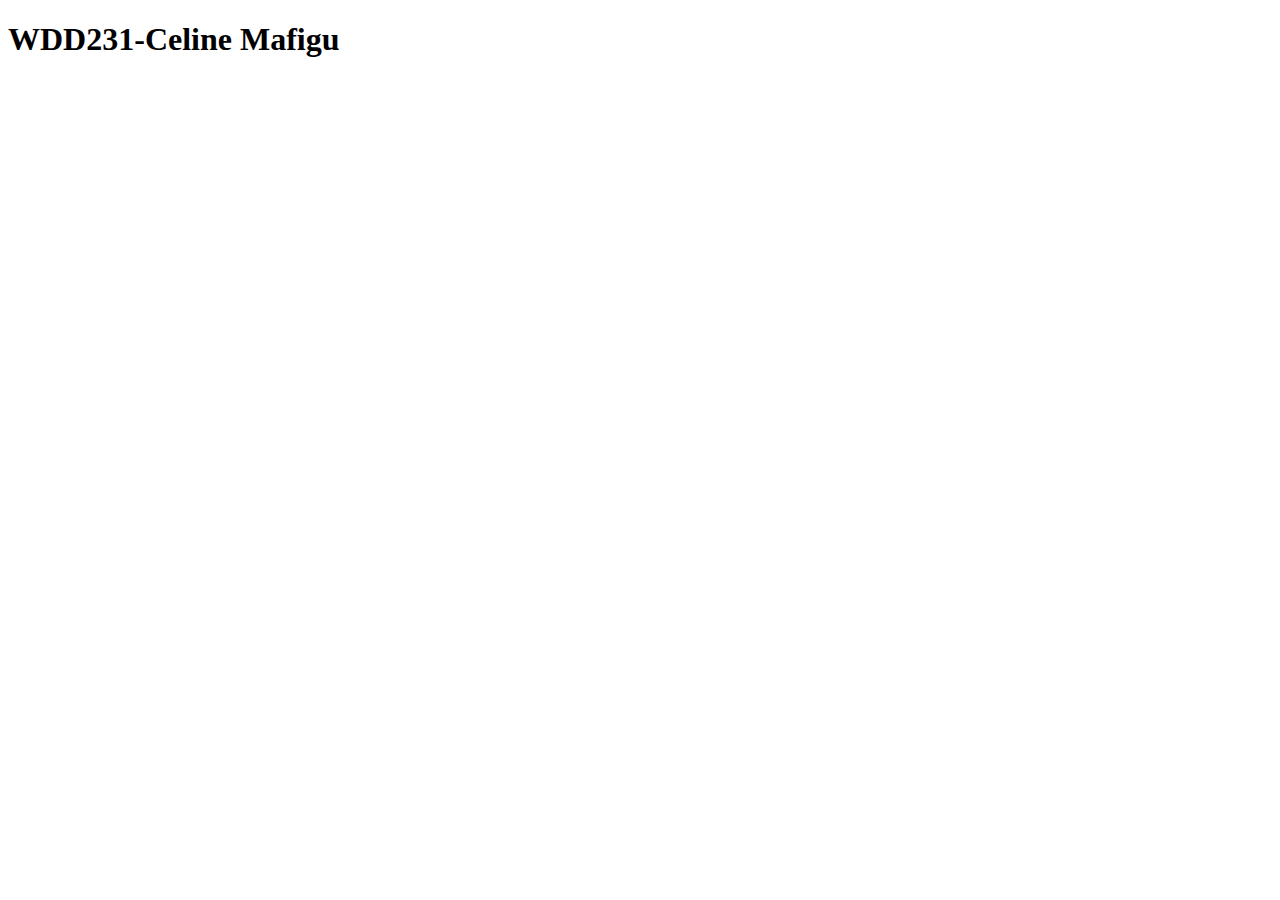
<file: index.html>
<!DOCTYPE html>
<html lang="en">
<head>
    <meta charset="UTF-8">
    <meta name="viewport" content="width=device-width, initial-scale=1.0">
    <title>WDD231</title>
</head>
<body>
    <h1>WDD231-Celine Mafigu</h1>

    
</body>
</html>
</file>
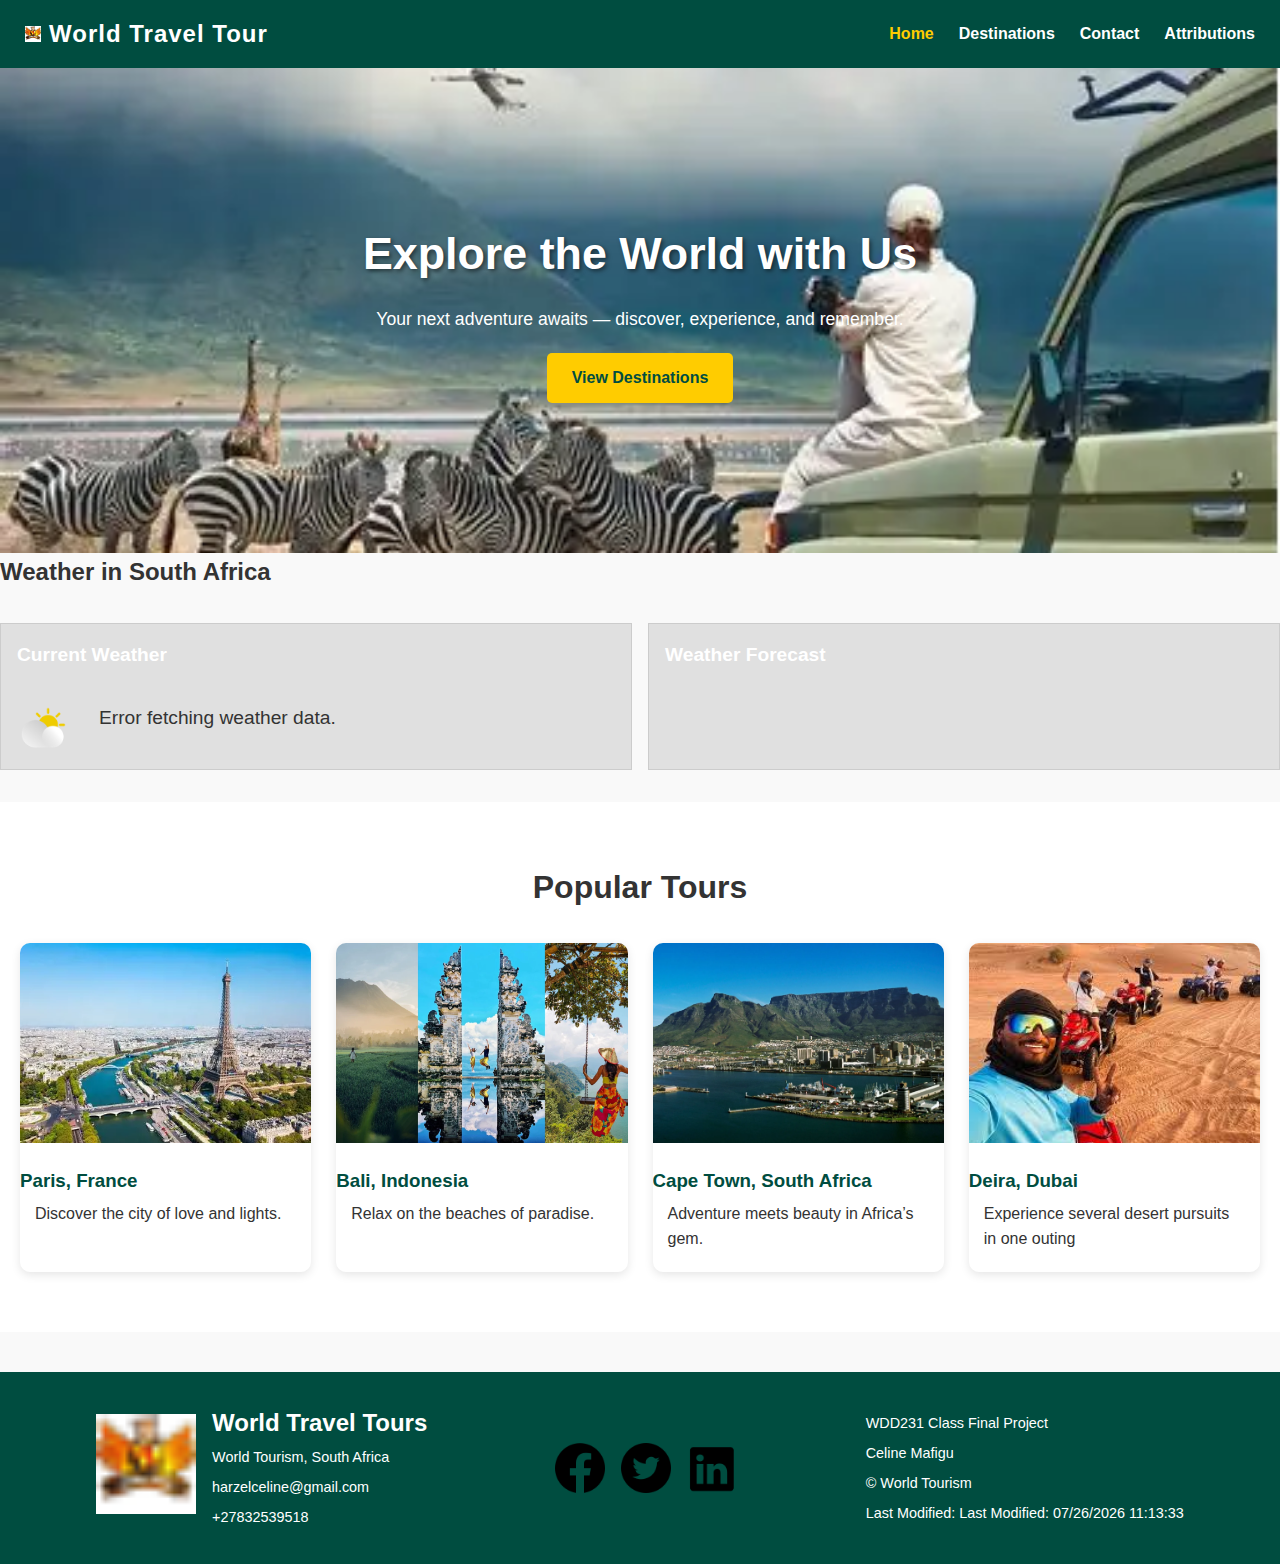
<file: final/index.html>
<!DOCTYPE html>
<html lang="en">

<head>
    <meta charset="UTF-8" />
    <meta name="viewport" content="width=device-width, initial-scale=1.0" />
    <title>World Travel Tour | Home</title>
    <meta name="description"
        content="Explore curated world travel packages. Discover destinations around the globe with World Travel Tour." />
    <meta name="author" content="Celine Mafigu" />
    <meta property="og:title" content="World Travel Tour | Home" />
    <meta property="og:description" content="Explore curated world travel packages." />
    <meta property="og:image" content="images/hero.jpg" />
    <link rel="icon" href="favicon.ico" />
    <link rel="stylesheet" href="styles/styles.css" />
    
    <!-- Google Fonts -->
    <link rel="preconnect" href="https://fonts.googleapis.com" />
    <link rel="preconnect" href="https://fonts.gstatic.com" crossorigin />
    <link
        href="https://fonts.googleapis.com/css2?family=Inter:wght@300;500;700&family=Raleway:wght@300;500;700&display=swap"
        rel="stylesheet" />
    <script src="scripts/main.js" defer></script>
    <script src="scripts/weather.js" defer></script>
    <script src="scripts/data.js" defer></script>
    <script src="scripts/localStorageUtil.js" defer></script>
    <script src="scripts/nav.js" defer></script>
    <script src="scripts/date.js" defer></script>
</head>

<body>
    <header>
        <div class="logo">
            <img src="images/world_tour_logo.png" alt="World Travel Tour Logo" />
            <h1>World Travel Tour</h1>
        </div>

        <nav class="navbar">
            <ul class="nav-links">
                <li><a href="index.html" class="active">Home</a></li>
                <li><a href="destinations.html">Destinations</a></li>
                <li><a href="contact.html">Contact</a></li>
                <li><a href="attributions.html">Attributions</a></li>
            </ul>
            <div class="menu-toggle" id="menu-toggle">&#9776;</div>
        </nav>
    </header>


        <!-- Hero Section -->
        <section class="hero">
            <h2>Explore the World with Us</h2>
            <p>Your next adventure awaits — discover, experience, and remember.</p>
            <a href="destinations.html" class="btn">View Destinations</a>
        </section>

    <main>
   
        <section id="weather">
        <h2>Weather in South Africa</h2>
            <section class="info-section">
        
        <div class="weather_card" id="currentWeather">
            <h3>Current Weather</h3>
        <div class="weather_icon">
            <img src="images/weather-icon.png" alt="weather-icon" width="50" height="50">
            <div id="weatherNow">Loading...</div>
            </div>
        </div>
        
            <div class="weather_card" id="forecast">
                <h3>Weather Forecast</h3>
                <div id="weatherForecast">Loading...</div>
            </div>
            </section>

        <!-- Popular Tours -->
        <section class="tours">
            <h2>Popular Tours</h2>
            <div class="tour-cards">
                <div class="card" data-id="0">
                    <img src="images/paris.webp" alt="Paris Tour" loading="lazy" />
                    <h3>Paris, France</h3>
                    <p>Discover the city of love and lights.</p>
                </div>

                <div class="card" data-id="1">
                    <img src="images/bali.webp" alt="Bali Tour" loading="lazy" />
                    <h3>Bali, Indonesia</h3>
                    <p>Relax on the beaches of paradise.</p>
                </div>

                <div class="card" data-id="2">
                    <img src="images/capetown.webp" alt="Cape Town Tour" loading="lazy" />
                    <h3>Cape Town, South Africa</h3>
                    <p>Adventure meets beauty in Africa’s gem.</p>
                </div>

                <div class="card" data-id="3">
                    <img src="images/dubai-safaris.jpeg" alt="Dubai Tour" loading="lazy">
                    <h3>Deira, Dubai</h3>
                    <p>Experience several desert pursuits in one outing</p>

                </div>
            </div>
        </section>
    </main>

<footer>
    <div class="footer__logo">
        <div>
            <img src="images/world_tour_logo.png" alt="World tour Logo" width="100" height="100">
        </div>
        <div>
            <h3>World Travel Tours</h3>
            <p>World Tourism, South Africa</p>
            <p>harzelceline@gmail.com</p>
            <p>+27832539518</p>
        </div>
    </div>
    <!-- Social Icons -->
    <div class="social-icons">
        <img src="images/facebook.webp" alt="Facebook">
        <img src="images/twitter.webp" alt="X">
        <img src="images/linkedin.webp" alt="LinkedIn">
    </div>
    <div>
        <p>WDD231 Class Final Project</p>
        <p>Celine Mafigu</p>
        <p>&copy; <span id="year"></span> World Tourism</p>
        <p>Last Modified: <span id="lastModified"></span></p>
    </div>
</footer>
<!-- End of Footer -->
</body>

</html>

</html>
</file>
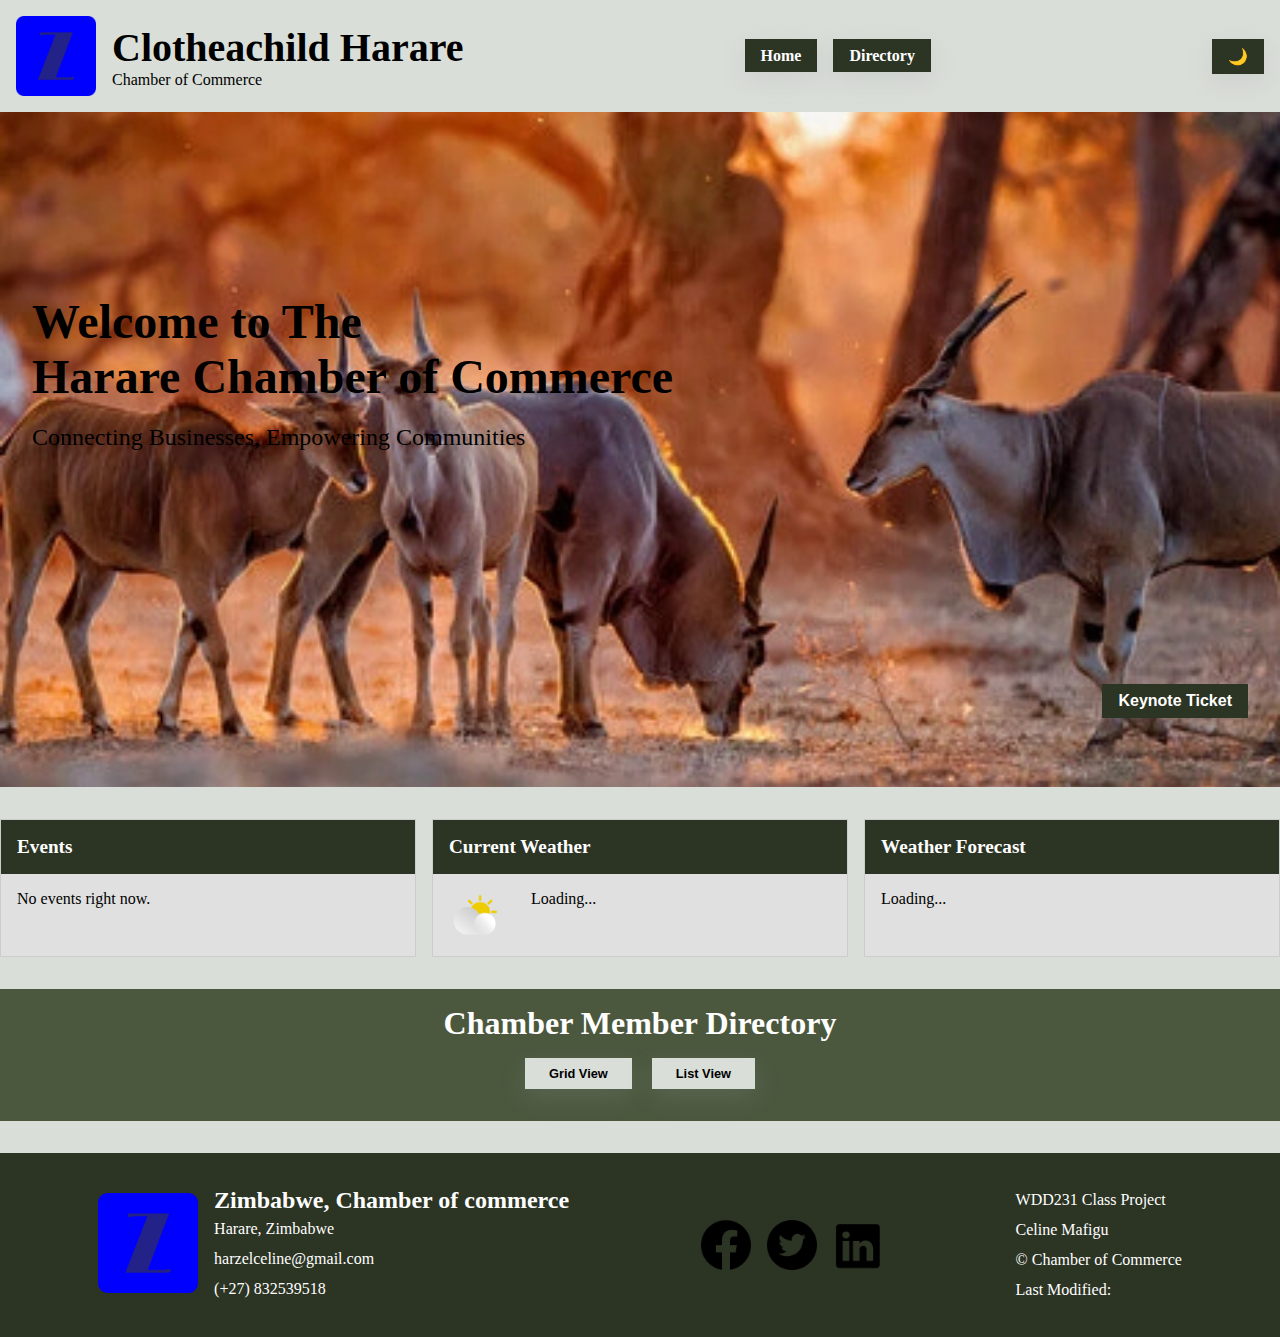
<file: chamber/directory.html>
<!DOCTYPE html>
<html lang="en">

<head>
    <meta charset="UTF-8">
    <meta name="viewport" content="width=device-width, initial-scale=1.0">
    <meta name="author" content="Celine Mafigu">
    <meta name="description" content="WDD 231 Celine Mafigu CoursePage">
    <meta property="og:title" content="WDD231 - Web Frontend Development - Clothe a child Chamber of Commeerce - Directory">
    <meta property="og:title" content="Harare of Commerce - Official Site">
    <meta property="og:description"
        content="Connect with businesses, explore opportunities, and grow with the Harare of Commerce. Discover events, directories, and more.">
    <meta property="og:image" content="https://celine-dev.github.io/wdd231/chamber/images/chamber-logo.png">
    <meta property="og:url" content="https://celine-dev.github.io/wdd231/chamber/directory.html">
    <meta property="og:type" content="website">
    <link rel="icon" href="images/favicon.ico" type="image/x-icon">
    <link rel="stylesheet" href="styles/directory.css">
    <link rel="stylesheet" href="styles/directory-mobile.css">
    <link rel="preconnect" href="https://fonts.googleapis.com">
    <link rel="preconnect" href="https://fonts.gstatic.com" crossorigin>
    <script src="scripts/directory.js" defer></script>
</head>

<body>
    <!-- Header Section -->
    <header>
        <nav class="navbar">
            <div class="logo">
                <div style="width:80px; aspect-ratio:1 / 1; overflow: hidden;">
                    <img src="images/chamber-logo.png" style="width: 100%; height: 100%; object-fit: cover;"
                        alt="Logo" />
                </div>
                <div class="logo__text">
                    <h3>Clotheachild Harare</h3>
                    <p>Chamber of Commerce</p>
                </div>
            </div>

            <button class="hamburger" id="hamburgerBtn">☰</button>
            <ul class="nav-links" id="navLinks">
                <li><a href="index.html">Home</a></li>
                <li><a href="directory.html">Directory</a></li>
        
            </ul>

            <div class="theme">
                <button id="themeToggle" aria-label="Toggle dark mode">🌙</button>
            </div>
        </nav>
    </header>

    <!-- Main Section -->
    <main>
        <!-- Hero Section -->
        <div class="hero">
            <div class="hero__text">
                <h1>Welcome to The <br> Harare Chamber of Commerce</h1>
                <p>Connecting Businesses, Empowering Communities</p>
            </div>
            <div class="key__ticket">
                <button>Keynote Ticket</button>
            </div>
        </div>

        <!-- Weather section -->
        <section class="info-section">
            <div class="weather_card">
                <h3>Events</h3>
                <div id="events">No events right now.</div>
            </div>

            <div class="weather_card" id="currentWeather">
                <h3>Current Weather</h3>
                <div class="weather_icon">
                    <img src="images/weather-icon.png" alt="" width="50" height="50">
                    <div id="weatherNow">Loading...</div>
                </div>
            </div>

            <div class="weather_card" id="forecast">
                <h3>Weather Forecast</h3>
                <div id="weatherForecast">Loading...</div>
            </div>
        </section>

        <!-- Chamber Section -->
        <div class="main-header">
            <h1>Chamber Member Directory</h1>
            <div class="view-toggle">
                <button id="gridView">Grid View</button>
                <button id="listView">List View</button>
            </div>
        </div>
        <section id="members" class="grid-view"></section>
    </main>

    <!-- Footer Section -->
    <footer>
        <div class="footer__logo">
            <div>
                <img src="images/chamber-logo.png" alt="Chamber Logo" width="100" height="100">
            </div>
            <div>
                <h3>Zimbabwe, Chamber of commerce</h3>
                <p>Harare, Zimbabwe</p>
                <p>harzelceline@gmail.com</p>
                <p>(+27) 832539518</p>
            </div>
        </div>
        <!-- Social Icons -->
        <div class="social-icons">
            <img src="images/facebook.webp" alt="Facebook">
            <img src="images/twitter.webp" alt="X">
            <img src="images/linkedin.webp" alt="LinkedIn">
        </div>
        <div>
            <p>WDD231 Class Project</p>
            <p>Celine Mafigu</p>
            <p>&copy; <span id="year"></span> Chamber of Commerce</p>
            <p>Last Modified: <span id="lastModified"></span></p>
        </div>
    </footer>


</body>

</html>
</file>
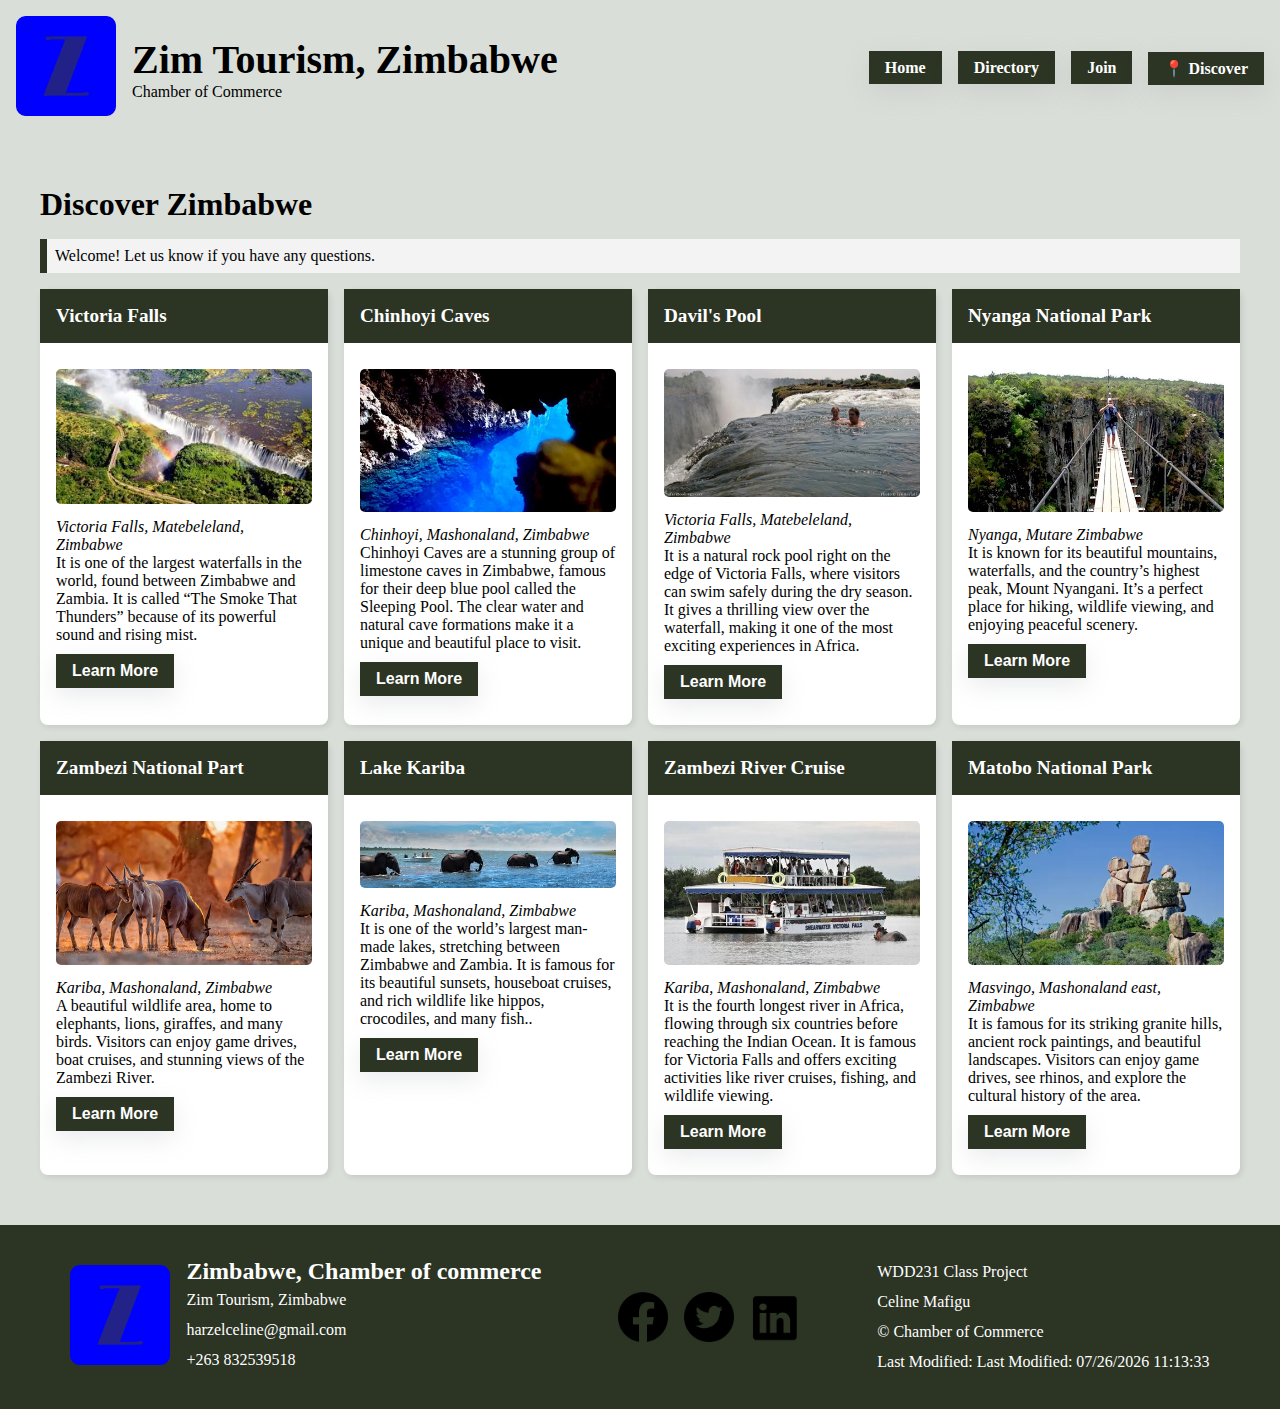
<file: chamber/discover.html>
<!DOCTYPE html>
<html lang="en">
<head>
    <meta charset="UTF-8">
    <meta name="viewport" content="width=device-width, initial-scale=1.0">
    <meta name="author" content="Celine Mafigu">
    <meta name="description" content="WDD 231 Celine Mafigu's Course Page">
    <title>Home | Zim Tourism, Chamber of Commerce</title>
    <meta property="og:title" content="Zimbabwe Tourism, Chamber of Commerce - Official Site">
    <meta property="og:description"
        content="Connect with tourism businesses, explore opportunities, and grow with the Zim Tourism Chamber of Commerce. Discover events, directories, and more.">
    <meta property="og:image" content="https://celinefigo-dev.github.io/wdd231/chamber/images/chamber-logo.png">
    <meta property="og:url" content="https://celinefigo-dev.github.io/wdd231/chamber/index.html">
    <meta property="og:type" content="website">
    <link rel="icon" href="images/favicon.ico" type="image/x-icon">
    <link rel="stylesheet" href="styles/directory.css" media="screen">
    <link rel="stylesheet" href="styles/directory-mobile.css" media="screen">
    <link rel="stylesheet" href="styles/discover.css" media="screen">
    <link rel="preconnect" href="https://fonts.googleapis.com">
    <link rel="preconnect" href="https://fonts.gstatic.com" crossorigin>
    <script src="scripts/directory.js" defer></script>
    <script src="scripts/wayfinder.js" defer></script>
    <script src="scripts/discover.js" defer></script>
    <script src="scripts/date.js" defer></script>
</head>
    
<body>
    <!-- Header Section -->
    <header>
        <nav class="navbar">
            <div class="logo">
                <div class="logo-img">
                    <img src="images/chamber-logo.webp" alt="Chamber Logo" />
                </div>
                <div class="logo__text">
                    <h3>Zim Tourism, Zimbabwe</h3>
                    <p>Chamber of Commerce</p>
                </div>
            </div>
            <button class="hamburger" id="hamburgerBtn">☰</button>
            <ul class="nav-links" id="navLinks">
                <li><a href="index.html">Home</a></li>
                <li><a href="directory.html">Directory</a></li>
                <li><a href="join.html">Join</a></li>
                <li><a href="discover.html">Discover</a></li>
            </ul>
        </nav>
    </header>
    <!-- End of Header Section -->


    <!-- Main Section -->
    <main class="discover">
        <h1>Discover Zimbabwe</h1>
        <aside id="visit-message" class="visitor-message"></aside>
        <section class="discover-grid" id="discoverGrid"></section>
    </main>
    <!-- End of Main Section -->


    <!-- Footer Section -->
    <footer>
        <div class="footer__logo">
            <div>
                <img src="images/chamber-logo.png" alt="Chamber Logo" width="100" height="100">
            </div>
            <div>
                <h3>Zimbabwe, Chamber of commerce</h3>
                <p>Zim Tourism, Zimbabwe</p>
                <p>harzelceline@gmail.com</p>
                <p>+263 832539518</p>
            </div>

        </div>
        <!-- Social Icons -->
        <div class="social-icons">
            <img src="images/facebook.webp" alt="Facebook" />
            <img src="images/twitter.webp" alt="X" />
            <img src="images/linkedin.webp" alt="LinkedIn" />
        </div>
        <div>
            <p>WDD231 Class Project</p>
            <p>Celine Mafigu</p>
            <p>&copy; <span id="year"></span> Chamber of Commerce</p>
            <p>Last Modified: <span id="lastModified"></span></p>
        </div>
    </footer>
    <!-- End of Footer Section -->

</body>

</html>
</file>
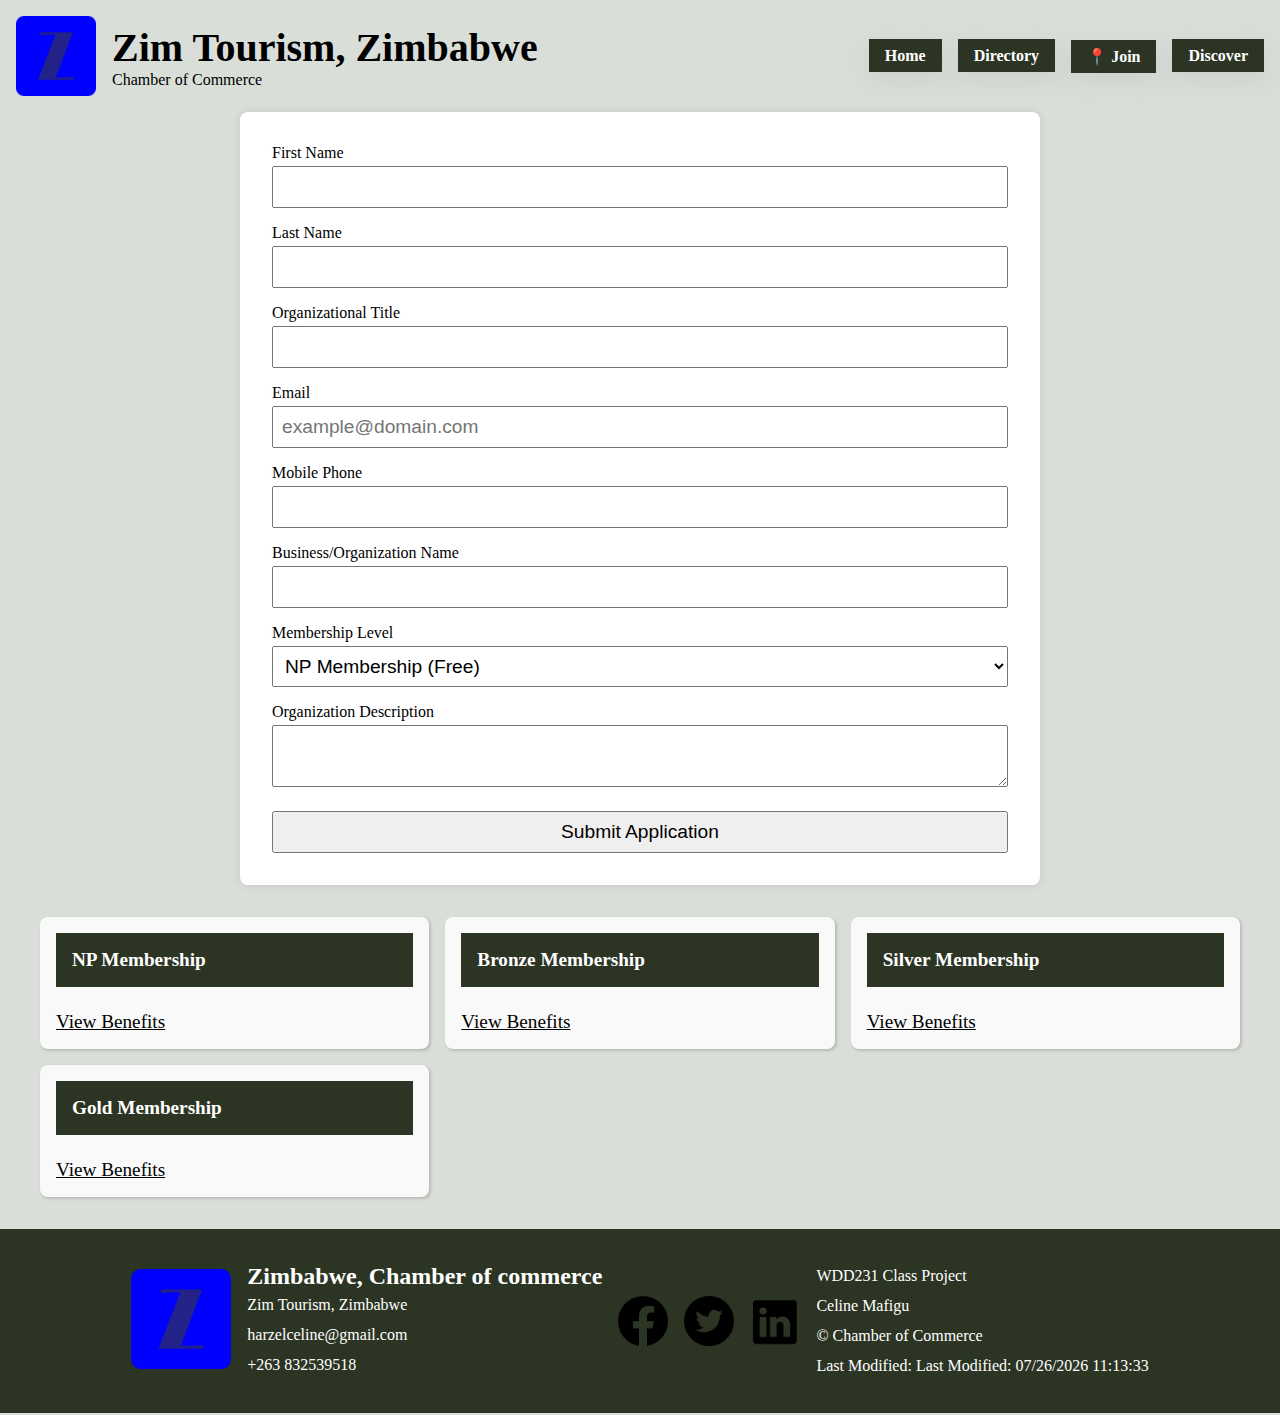
<file: chamber/join.html>
<!DOCTYPE html>
<html lang="en">

<head>
    <meta charset="UTF-8">
    <meta name="viewport" content="width=device-width, initial-scale=1.0">
    <meta name="author" content="Celine Mafigu">
    <meta name="description" content="WDD 231 Celine Mafigu's Course Page">
    <title>Home | Zim Tourism, Chamber of Commerce</title>
    <meta property="og:title" content="Zimbabwe Tourism, Chamber of Commerce - Official Site">
    <meta property="og:description"
        content="Connect with tourism businesses, explore opportunities, and grow with the Zim Tourism Chamber of Commerce. Discover events, directories, and more.">
    <meta property="og:image" content="https://celinefigo-dev.github.io/wdd231/chamber/images/chamber-logo.png">
    <meta property="og:url" content="https://celinefigo-dev.github.io/wdd231/chamber/index.html">
    <meta property="og:type" content="website">    <link rel="icon" href="images/favicon.ico" type="image/x-icon">
    <link rel="stylesheet" href="styles/directory.css">
    <link rel="stylesheet" href="styles/join.css">
    <link rel="stylesheet" href="styles/directory-mobile.css">
    <link rel="preconnect" href="https://fonts.googleapis.com">
    <link rel="preconnect" href="https://fonts.gstatic.com" crossorigin>
    <script src="scripts/directory.js" defer></script>
    <script src="scripts/wayfinder.js" defer></script>
    <script src="scripts/join.js" defer></script>
    <script src="scripts/date.js" defer></script>
</head>

<body>
    <!-- Header Section -->
    <header>
        <nav class="navbar">
            <div class="logo">
                <div style="width: 80px; aspect-ratio: 1 / 1; overflow: hidden">
                    <img src="images/chamber-logo.png" style="width: 100%; height: 100%; object-fit: cover" alt="Logo">
                </div>
                <div class="logo__text">
                    <h3>Zim Tourism, Zimbabwe</h3>
                    <p>Chamber of Commerce</p>
                </div>
            </div>

            <button class="hamburger" id="hamburgerBtn">☰</button>
            <ul class="nav-links" id="navLinks">
                <li><a href="index.html">Home</a></li>
                <li><a href="directory.html">Directory</a></li>
                <li><a href="join.html">Join</a></li>
                <li><a href="discover.html">Discover</a></li>
            </ul>

        </nav>
    </header>
    <!-- End of Header Section -->

    <!-- Main Section -->
    <main>
        <form method="get" action="thank_you.html">
            <label>
                First Name
                <input type="text" name="firstname" required title="Enter your first name" autocomplete="given-name" />
            </label>
            <label>
                Last Name
                <input type="text" name="lastname" required title="Enter your last name" autocomplete="family-name" />
            </label>
            <label>
                Organizational Title
                <input type="text" name="orgtitle" pattern="[A-Za-z\-\s]{7,}"
                    title="Only letters, hyphens, and spaces. Min 7 characters." autocomplete="organization-title" />
            </label>
            <label>
                Email
                <input type="email" name="email" required title="Enter your email" autocomplete="email"
                    placeholder="example@domain.com" />
            </label>
            <label>
                Mobile Phone
                <input type="tel" name="mobile" required title="Enter your phone number" autocomplete="tel" />
            </label>
            <label>
                Business/Organization Name
                <input type="text" name="orgname" required title="Enter your business name"
                    autocomplete="organization" />
            </label>
            <label>
                Membership Level
                <select name="membership">
                    <option value="NP">NP Membership (Free)</option>
                    <option value="Bronze">Bronze Membership</option>
                    <option value="Silver">Silver Membership</option>
                    <option value="Gold">Gold Membership</option>
                </select>
            </label>
            <label>
                Organization Description
                <textarea name="description" title="Describe your organization"></textarea>
            </label>
            <input type="hidden" id="timestamp" name="timestamp" />
            <input type="submit" value="Submit Application" />
        </form>

        <div class="membership-cards">
            <div class="card">
                <h3>NP Membership</h3>
                <a onclick="openModal('npModal')">View Benefits</a>
            </div>
            <div class="card">
                <h3>Bronze Membership</h3>
                <a onclick="openModal('bronzeModal')">View Benefits</a>
            </div>
            <div class="card">
                <h3>Silver Membership</h3>
                <a onclick="openModal('silverModal')">View Benefits</a>
            </div>
            <div class="card">
                <h3>Gold Membership</h3>
                <a onclick="openModal('goldModal')">View Benefits</a>
            </div>
        </div>

        <!-- Modals -->
        <div id="npModal" class="modal">
            <div class="modal-content">
                <span class="close" onclick="closeModal('npModal')">&times;</span>
                <h3>NP Membership Benefits</h3>
                <ul>
                    <li>Free listing</li>
                    <li>Basic newsletter access</li>
                </ul>
            </div>
        </div>
        <div id="bronzeModal" class="modal">
            <div class="modal-content">
                <span class="close" onclick="closeModal('bronzeModal')">&times;</span>
                <h3>Bronze Membership Benefits</h3>
                <ul>
                    <li>Training sessions</li>
                    <li>Event participation</li>
                </ul>
            </div>
        </div>
        <div id="silverModal" class="modal">
            <div class="modal-content">
                <span class="close" onclick="closeModal('silverModal')">&times;</span>
                <h3>Silver Membership Benefits</h3>
                <ul>
                    <li>Event discounts</li>
                    <li>Spotlight ads</li>
                </ul>
            </div>
        </div>
        <div id="goldModal" class="modal">
            <div class="modal-content">
                <span class="close" onclick="closeModal('goldModal')">&times;</span>
                <h3>Gold Membership Benefits</h3>
                <ul>
                    <li>All benefits of Silver</li>
                    <li>Custom promotions</li>
                    <li>Priority support</li>
                </ul>
            </div>
        </div>
    </main>
    <!-- End of Main Section -->

    <!-- Footer Section -->
    <footer>
        <div class="footer__logo">
            <div>
                <img src="images/chamber-logo.png" alt="Chamber Logo" width="100" height="100" />
            </div>
            <div>
                <h3>Zimbabwe, Chamber of commerce</h3>
                <p>Zim Tourism, Zimbabwe</p>
                <p>harzelceline@gmail.com</p>
                <p>+263 832539518</p>
            </div>  
            
    <!-- Social Icons -->
    <div class="social-icons">
        <img src="images/facebook.webp" alt="Facebook" />
        <img src="images/twitter.webp" alt="X" />
        <img src="images/linkedin.webp" alt="LinkedIn" />
    </div>
    <div>
        <p>WDD231 Class Project</p>
        <p>Celine Mafigu</p>
        <p>&copy; <span id="year"></span> Chamber of Commerce</p>
        <p>Last Modified: <span id="lastModified"></span></p>
    </div>
    </footer>
    <!-- End of Footer Section -->
</body>

</html>
</file>
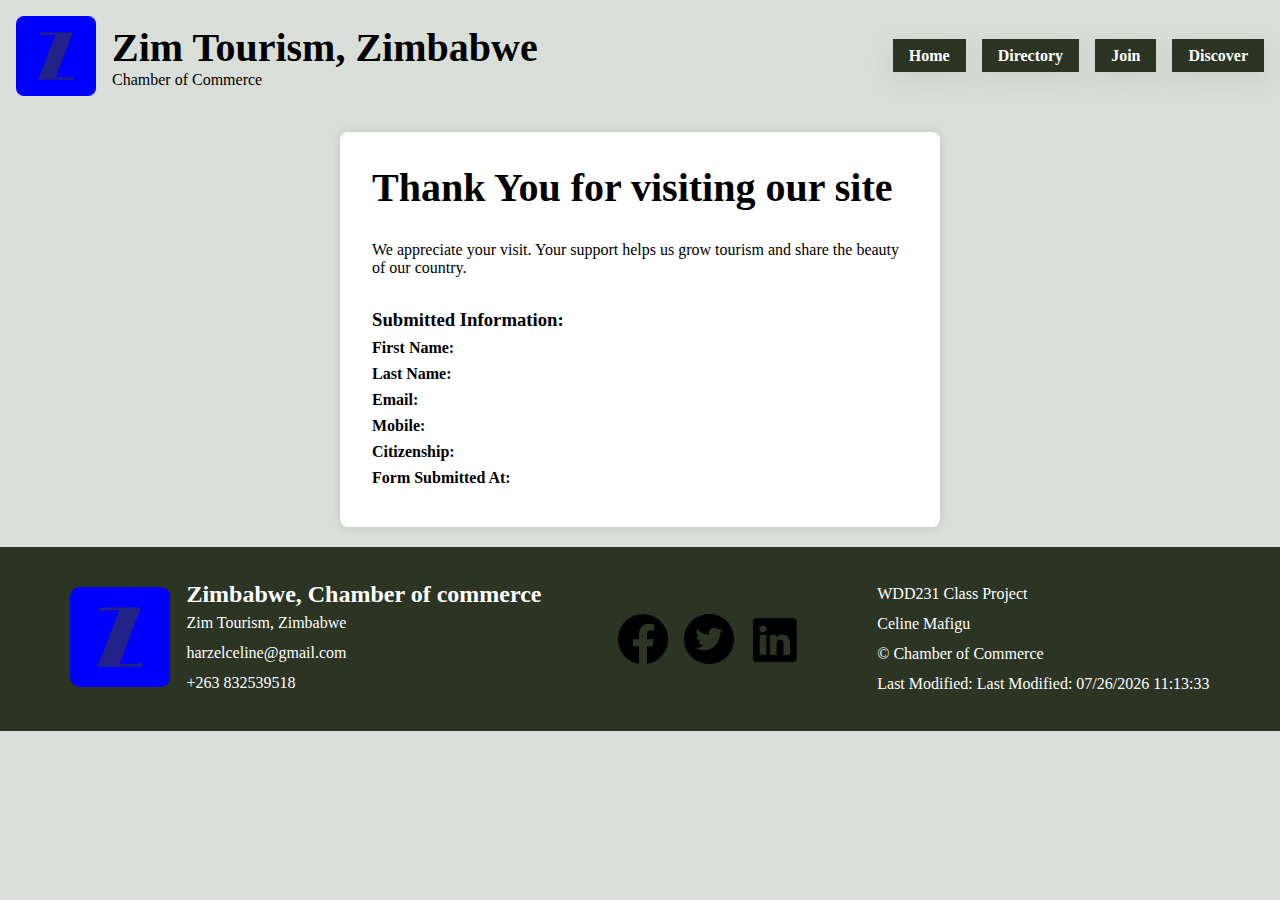
<file: chamber/thank_you.html>
<!DOCTYPE html>
<html lang="en">

<head>
    <meta charset="UTF-8">
    <meta name="viewport" content="width=device-width, initial-scale=1.0">
    <meta name="author" content="Celine Mafigu">
    <meta name="description" content="WDD 231 Celine Mafigu's Course Page">
    <title>Home | Zim Tourism, Chamber of Commerce</title>
    <meta property="og:title" content="Zimbabwe Tourism, Chamber of Commerce - Official Site">
    <meta property="og:description"
        content="Connect with tourism businesses, explore opportunities, and grow with the Zim Tourism Chamber of Commerce. Discover events, directories, and more.">
    <meta property="og:image" content="https://celinefigo-dev.github.io/wdd231/chamber/images/chamber-logo.png">
    <meta property="og:url" content="https://celinefigo-dev.github.io/wdd231/chamber/index.html">
    <meta property="og:type" content="website">    <link rel="icon" href="images/favicon.ico" type="image/x-icon">
    <link rel="icon" href="images/favicon.ico" type="image/x-icon">
    <link rel="stylesheet" href="styles/directory.css">
    <link rel="stylesheet" href="styles/join.css">
    <link rel="stylesheet" href="styles/directory-mobile.css">
    <link rel="preconnect" href="https://fonts.googleapis.com">
    <link rel="preconnect" href="https://fonts.gstatic.com" crossorigin>
    <script src="scripts/directory.js" defer></script>
    <script src="scripts/wayfinder.js" defer></script>
    <script src="scripts/join.js" defer></script>
    <script src="scripts/date.js" defer></script>
</head>

<body>
    <!-- Header Section -->
    <header>
        <nav class="navbar">
            <div class="logo">
                <div style="width: 80px; aspect-ratio: 1 / 1; overflow: hidden">
                    <img src="images/chamber-logo.png" style="width: 100%; height: 100%; object-fit: cover" alt="Logo">
                </div>
                <div class="logo__text">
                    <h3>Zim Tourism, Zimbabwe</h3>
                    <p>Chamber of Commerce</p>
                </div>
            </div>

            <button class="hamburger" id="hamburgerBtn">☰</button>
            <ul class="nav-links" id="navLinks">
                <li><a href="index.html">Home</a></li>
                <li><a href="directory.html">Directory</a></li>
                <li><a href="join.html">Join</a></li>
                <li><a href="discover.html">Discover</a></li>
            </ul>

        </nav>
    </header>
    <!-- End of Header Section -->

    <!-- Main Section -->
    <main>
        <div class="container">
            <h1>Thank You for visiting our site</h1>
            <p>We appreciate your visit. Your support helps us grow tourism and share the beauty of our country.</p>

            <div class="info">
                <h3>Submitted Information:</h3>
                <p><strong>First Name:</strong> <span id="firstname"></span></p>
                <p><strong>Last Name:</strong> <span id="lastname"></span></p>
                <p><strong>Email:</strong> <span id="email"></span></p>
                <p><strong>Mobile:</strong> <span id="mobile"></span></p>
                <p><strong>Citizenship:</strong> <span id="orgname"></span></p>
                <p><strong>Form Submitted At:</strong> <span id="timestamp"></span></p>
            </div>
        </div>
    </main>
    <!-- End of Main Section -->

    <!-- Footer Section -->
    <footer>
        <div class="footer__logo">
            <div>
                <img src="images/chamber-logo.png" alt="Chamber Logo" width="100" height="100">
            </div>
            <div>
                <h3>Zimbabwe, Chamber of commerce</h3>
                <p>Zim Tourism, Zimbabwe</p>
                <p>harzelceline@gmail.com</p>
                <p>+263 832539518</p>
                </div>
        </div>
        <!-- Social Icons -->
        <div class="social-icons">
            <img src="images/facebook.webp" alt="Facebook">
            <img src="images/twitter.webp" alt="X">
            <img src="images/linkedin.webp" alt="LinkedIn">
        </div>
        <div>
            <p>WDD231 Class Project</p>
            <p>Celine Mafigu</p>
            <p>&copy; <span id="year"></span> Chamber of Commerce</p>
            <p>Last Modified: <span id="lastModified"></span></p>
        </div>
    </footer>
    <!-- End of Footer Section -->
</body>

</html>
</file>
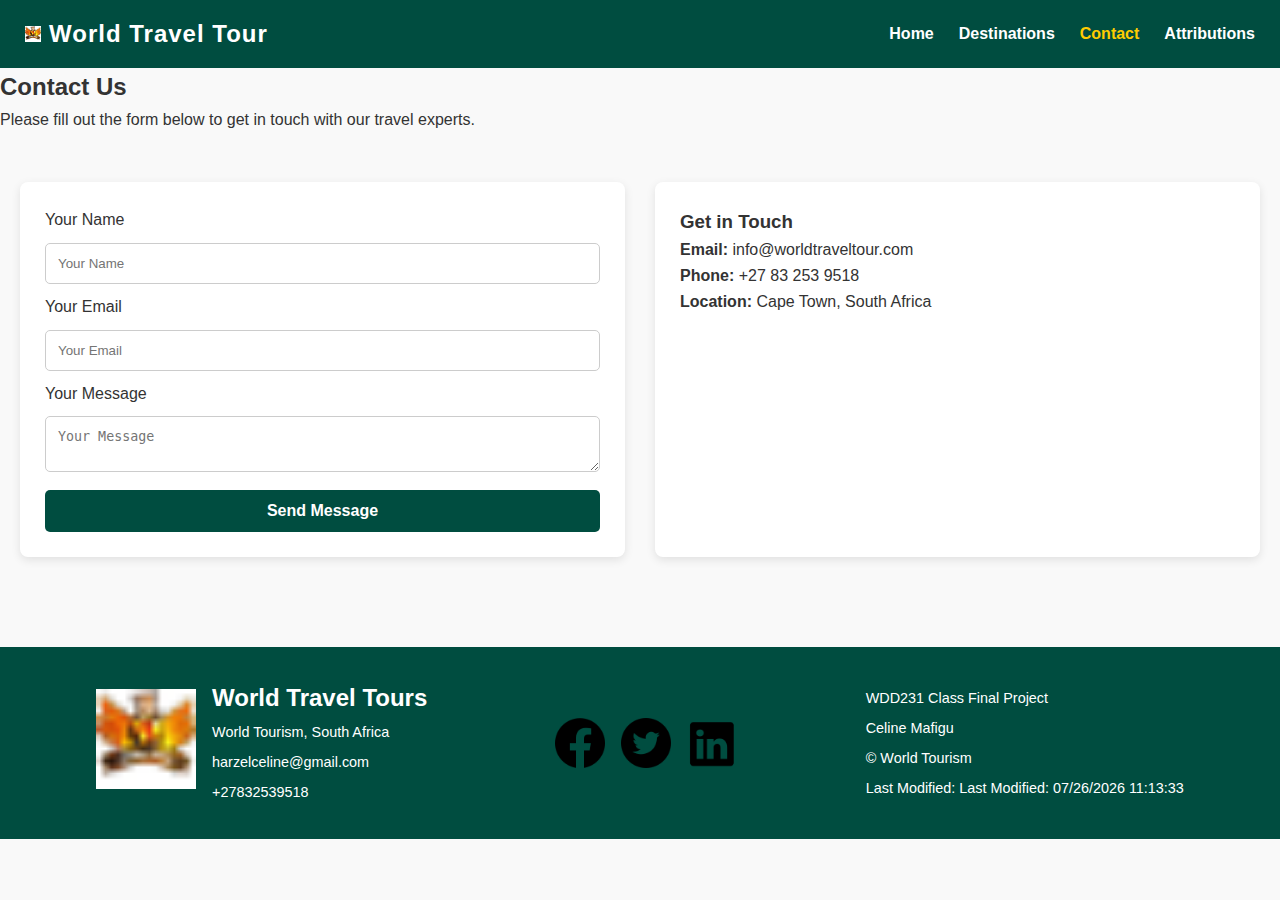
<file: final/contact.html>
<!DOCTYPE html>
<html lang="en">

<head>
    <meta charset="UTF-8">
    <meta name="viewport" content="width=device-width, initial-scale=1.0">
    <title>World Travel Tour | Contact</title>
    <meta name="description" content="Get in touch with World Travel Tour. Send us your questions or travel requests.">
    <meta name="author" content="Celine Mafigu">
    <meta property="og:title" content="World Travel Tour | Contact">
    <meta property="og:description" content="Get in touch with us to plan your trip.">
    <meta property="og:image" content="images/hero.jpg">
    <link rel="icon" href="favicon.ico">
    <link rel="stylesheet" href="styles/styles.css">
    <link rel="stylesheet" href="styles/form-results.css">
    <script type="module" src="scripts/main.js"></script>
    <script type="module" src="scripts/date.js"></script>

</head>

<body>
    <header>
        <div class="logo">
            <img src="images/world_tour_logo.png" alt="World Travel Tour Logo" />
            <h1>World Travel Tour</h1>
        </div>
        <nav class="navbar">
            <ul class="nav-links">
                <li><a href="index.html">Home</a></li>
                <li><a href="destinations.html">Destinations</a></li>
                <li><a href="contact.html" class="active">Contact</a></li>
                <li><a href="attributions.html">Attributions</a></li>
            </ul>
            <div class="menu-toggle" id="menu-toggle">&#9776;</div>
        </nav>
    </header>

    <main>
        <section class="page-header">
            <h2>Contact Us</h2>
            <p>Please fill out the form below to get in touch with our travel experts.</p>
        </section>

        <section class="contact-section">
            <form class="contact-form" action="form-results.html" method="GET">
                <label for="name">Your Name</label>
                <input type="text" id="name" name="name" placeholder="Your Name" required>

                <label for="email">Your Email</label>
                <input type="email" id="email" name="email" placeholder="Your Email" required>

                <label for="message">Your Message</label>
                <textarea id="message" name="message" placeholder="Your Message" required></textarea>

                <button type="submit" class="btn">Send Message</button>
            </form>

            <div class="contact-info">
                <h3>Get in Touch</h3>
                <p><strong>Email:</strong> info@worldtraveltour.com</p>
                <p><strong>Phone:</strong> +27 83 253 9518</p>
                <p><strong>Location:</strong> Cape Town, South Africa</p>
            </div>
        </section>
    </main>

    <footer>
    <div class="footer__logo">
        <div>
            <img src="images/world_tour_logo.png" alt="World tour Logo" width="100" height="100">
        </div>
        <div>
            <h3>World Travel Tours</h3>
            <p>World Tourism, South Africa</p>
            <p>harzelceline@gmail.com</p>
            <p>+27832539518</p>
        </div>
    </div>
    <!-- Social Icons -->
    <div class="social-icons">
        <img src="images/facebook.webp" alt="Facebook">
        <img src="images/twitter.webp" alt="X">
        <img src="images/linkedin.webp" alt="LinkedIn">
    </div>
    <div>
        <p>WDD231 Class Final Project</p>
        <p>Celine Mafigu</p>
        <p>&copy; <span id="year"></span> World Tourism</p>
        <p>Last Modified: <span id="lastModified"></span></p>
    </div>
    </footer>
    
    </body>
    
    </html>
</file>
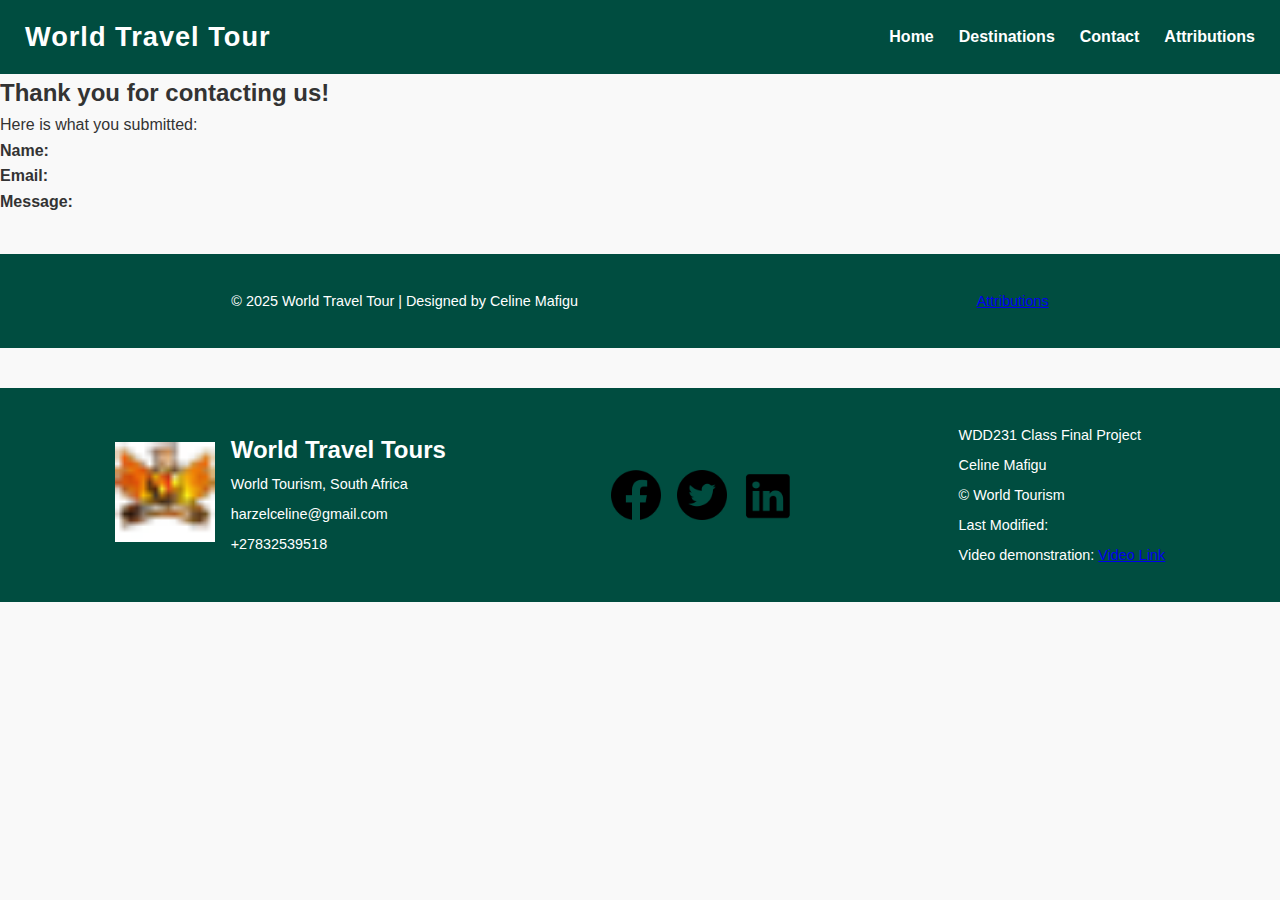
<file: final/form-results.html>
<!DOCTYPE html>
<html lang="en">

<head>
    <meta charset="UTF-8">
    <meta name="viewport" content="width=device-width, initial-scale=1.0">
    <title>Form Submission Result</title>
    <meta name="description" content="Your contact form submission result.">
    <meta name="author" content="Celine Mafigu">
    <link rel="icon" href="favicon.ico">
    <link rel="stylesheet" href="styles/styles.css">
</head>

<body>
    <header>
        <h1 class="logo">World Travel Tour</h1>
        <nav class="navbar">
            <ul class="nav-links">
                <li><a href="index.html">Home</a></li>
                <li><a href="destinations.html">Destinations</a></li>
                <li><a href="contact.html">Contact</a></li>
                <li><a href="attributions.html">Attributions</a></li>
            </ul>
            <div class="menu-toggle" id="menu-toggle">&#9776;</div>
        </nav>
    </header>

    <main>
        <section class="page-header">
            <h2>Thank you for contacting us!</h2>
            <p>Here is what you submitted:</p>
        </section>
        <section class="submission-data">
            <p><strong>Name:</strong> <span id="result-name"></span></p>
            <p><strong>Email:</strong> <span id="result-email"></span></p>
            <p><strong>Message:</strong> <span id="result-message"></span></p>
        </section>
    </main>

    <footer>
        <p>&copy; 2025 World Travel Tour | Designed by Celine Mafigu</p>
        <p><a href="attributions.html">Attributions</a></p>
    </footer>

    <script type="module">
        // parse query string
        const params = new URLSearchParams(window.location.search);
        document.getElementById('result-name').textContent = params.get('name') || '';
        document.getElementById('result-email').textContent = params.get('email') || '';
        document.getElementById('result-message').textContent = params.get('message') || '';
    </script>
</body>
<footer>
    <div class="footer__logo">
        <div>
            <img src="images/world_tour_logo.png" alt="World tour Logo" width="100" height="100">
        </div>
        <div>
            <h3>World Travel Tours</h3>
            <p>World Tourism, South Africa</p>
            <p>harzelceline@gmail.com</p>
            <p>+27832539518</p>
        </div>
    </div>
    <!-- Social Icons -->
    <div class="social-icons">
        <img src="images/facebook.webp" alt="Facebook">
        <img src="images/twitter.webp" alt="X">
        <img src="images/linkedin.webp" alt="LinkedIn">
    </div>
    <div>
        <p>WDD231 Class Final Project</p>
        <p>Celine Mafigu</p>
        <p>&copy; <span id="year"></span> World Tourism</p>
        <p>Last Modified: <span id="lastModified"></span></p>
        <p>Video demonstration: <a href="https://www.loom.com/share/6e025880f63a4ee989f55edd354813d9">Video Link</a></p>
    </div>
</footer>
<!-- End of Footer -->
</body>

</html>
</file>
<file: chamber/styles/directory.css>
*,
*::before,
*::after {
    margin: 0;
    padding: 0;
    box-sizing: border-box;
}

:root {
    --text-color: #000000;
    --primary-color: #4b4d39;
    --secondary-color: #4c583e;
    --accent1-color: #2c3424;
    --accent2-color: #daded8;
    --accent3-color: #768064;
    --heading-font: "Raleway", serif;
    --text-font: "Inter", serif;
}

h1,
h2,
h3,
h4,
h5,
h6 {
    font-family: var(--heading-font);
}

body {
    font-family: var(--text-font);
    background-color: var(--accent2-color);
    color: var(--text-color);
    transition: background-color 0.3s, color 0.3s;
}

a {
    text-decoration: none;
    color: #000;
}

li {
    list-style-type: none;
}

/* ***********HEADER************ */
header nav {
    display: flex;
    justify-content: space-between;
    align-items: center;
    gap: 1rem;
    padding: 1rem;
    max-width: 1400px;
    margin: 0 auto;
}

header nav .logo .logo-img {
    width: 100px;
    height: auto;
}

header nav .logo .logo-img img {
    width: 100%;
    height: 100%;
    object-fit: cover;
}

/* header .logo-img {
    width: auto;
    height: 50px;
  } */

header nav .logo {
    display: flex;
    align-items: center;
    gap: 1rem;
}

header nav .logo .logo__text h3 {
    font-size: 2.5rem;
    margin: 0;
}

header nav .logo .logo__text p {
    font-size: 1rem;
    margin: 0;
}

header nav .nav-links {
    display: flex;
    gap: 1rem;
}

header nav .nav-links a {
    padding: 0.5rem 1rem;
    font-size: 1rem;
    font-weight: bold;
    cursor: pointer;
    box-shadow: rgba(149, 157, 165, 0.2) 0px 8px 24px;
    outline: none;
    border: none;
    background: var(--accent1-color);
    color: #fff;
}

header nav .nav-links a:hover {
    background: var(--accent3-color);
    color: #fff;
    transition: all 0.3s ease-in-out;
}

header .hamburger {
    display: none;
    font-size: 1.5rem;
    background: none;
    border: none;
    cursor: pointer;
}

.theme button {
    padding: 0.5rem 1rem;
    font-size: 1rem;
    font-weight: bold;
    cursor: pointer;
    box-shadow: rgba(149, 157, 165, 0.2) 0px 8px 24px;
    outline: none;
    border: none;
    background: var(--accent1-color);
    color: #fff;
}

.theme button:hover {
    background: var(--accent3-color);
    color: #fff;
    transition: all 0.3s ease-in-out;
}

/* ************MAIN SECTION************* */
main .hero {
    background: url(../images/heroimage.webp) no-repeat center center/cover;
    height: 75vh;
}

main .hero .hero__text {
    display: flex;
    flex-direction: column;
    justify-content: center;
    align-items: start;
    height: 80%;
    padding: 2rem;
    max-width: 1400px;
    margin: 0 auto;
}

main .hero .hero__text h1 {
    font-size: 3rem;
    margin-bottom: 20px;
}

main .hero .hero__text p {
    font-size: 1.5rem;
    margin-bottom: 20px;
}

main .hero .key__ticket {
    display: flex;
    flex-direction: column;
    justify-content: flex-end;
    align-items: flex-end;
    padding: 2rem;
}

main .hero .key__ticket button {
    padding: 0.5rem 1rem;
    font-size: 1rem;
    font-weight: bold;
    cursor: pointer;
    box-shadow: rgba(149, 157, 165, 0.2) 0px 8px 24px;
    outline: none;
    border: none;
    background: var(--accent1-color);
    color: #fff;
}

main .hero .key__ticket button:hover {
    background: var(--accent3-color);
    color: #fff;
    transition: all 0.3s ease-in-out;
}


/* ***********WEATHER SECTION************ */

.info-section {
    display: flex;
    flex-wrap: wrap;
    gap: 1rem;
    margin: 2rem;
    max-width: 1400px;
    margin: 0 auto;
    padding: 2rem 0;
}

.weather_card {
    background-color: #e0e0e0;
    border: 1px solid #ccc;
    padding: 1rem;
    flex: 1;
    min-width: 250px;
}

.weather_card h3 {
    background-color: var(--accent1-color);
    color: #fff;
    padding: 1rem;
    margin: -1rem -1rem 1rem -1rem;
    font-size: 1.2rem;
}

.weather_card p {
    font-size: 1.2rem;
}

.weather_card .weather_icon {
    display: flex;
    gap: 2rem;
}












#members {
    display: grid;
    gap: 1rem;
    padding: 1rem;
    max-width: 1400px;
    margin: 0 auto;
}

#members p {
    font-size: 1rem;
    margin-bottom: 1rem;
}

.main-header {
    padding: 1rem;
    background: var(--secondary-color);
    color: white;
    text-align: center;
}

.grid-view {
    grid-template-columns: repeat(auto-fit, minmax(310px, 1fr));
}

.list-view {
    display: block;
}

.view-toggle {
    margin: 1rem 0;
}

.view-toggle button {
    padding: 0.5rem 1.5rem;
    font-size: 0.8rem;
    font-weight: bold;
    margin: 0 0.5rem;
    cursor: pointer;
    box-shadow: rgba(149, 157, 165, 0.2) 0px 8px 24px;
    outline: none;
    border: none;
    background: var(--accent2-color);
}

.card {
    border-radius: 8px;
    padding: 1rem;
    background-color: #f9f9f9;
    font-size: 1rem;
    box-shadow: rgba(0, 0, 0, 0.15) 1.95px 1.95px 2.6px;
}

.card h3 {
    font-size: 1.2rem;
    margin-bottom: 0.5rem;
    background: var(--accent1-color);
    color: #fff;
    padding: 1rem;
    width: 100%;
}

.card p {
    font-size: 0.7rem;
    margin-bottom: 0.5rem;
}

.card p a {
    text-decoration: underline;
    color: var(--accent1-color);
}

.card img {
    max-width: 100px;
    margin-bottom: 0.5rem;
}


/* ***********FOOTER************ */
footer {
    display: flex;
    justify-content: space-around;
    align-items: center;
    padding: 2rem;
    background-color: var(--accent1-color);
    color: #fff;
}

footer .footer__logo {
    display: flex;
    align-items: center;
    gap: 1rem;
}

footer h3 {
    font-size: 1.5rem;
}

footer .social-icons {
    display: flex;
    justify-content: center;
    align-items: center;
    gap: 1rem;
}

footer .social-icons img:hover {
    transform: scale(1.1);
    transition: all 0.3s ease-in-out;
}

footer .social-icons img {
    width: 50px;
    height: 50px;
}

footer p {
    line-height: 30px;
}
</file>
<file: chamber/styles/directory-mobile.css>
@media (max-width: 768px) {
    header .hamburger {
        display: flex;
        font-size: 2rem;
        background: none;
        border: none;
        cursor: pointer;
        z-index: 1001;
    }

    header nav .nav-links {
        flex-direction: column;
        justify-content: center;
        position: fixed;
        top: 0;
        left: -250px;
        width: 250px;
        height: 100%;
        background-color: var(--accent2-color);
        padding: 2rem;
        gap: 1.5rem;
        box-shadow: 2px 0 5px rgba(0, 0, 0, 0.2);
        transition: left 0.3s ease;
        z-index: 1000;
    }

    .nav-links.active {
        left: 0;
    }


    header nav .nav-links {
        display: flex;
    }

    header nav .logo .logo-img {
        width: 70px;
        height: 70px;
        /* border: 1pc solid; */
    }


    header nav .logo img {
        width: 100%;
        height: 100%;
        object-fit: cover;
    }


    header nav .logo .logo__text h3 {
        font-size: 1rem;
    }

    header nav .logo .logo__text p {
        font-size: .7rem;
    }

    .theme {
        display: none;
    }

    main .hero .hero__text h1 {
        font-size: 1.5rem;
    }

    main .hero .key__ticket {
        flex-direction: column;
        justify-content: flex-end;
        align-items: flex-end;
        height: 0%;
    }

    main .hero .hero__text p {
        font-size: 1rem;
    }

    .main-header h1 {
        font-size: 1.2rem;
    }

    #members {
        grid-template-columns: 1fr !important;
    }


    .events-section h2 {
        font-size: 1.5rem;
    }

    #weather h2 {
        font-size: 1.5rem;
    }

    .spotlights h2 {
        font-size: 1.5rem;
    }

    .card {
        font-size: 0.9rem;
    }

    .card {
        flex: 1 1 calc(33.333% - 1rem);
    }

    footer {
        justify-content: start;
        align-items: start;
        flex-direction: column;
        gap: 1rem;
    }

    footer .footer__logo {
        flex-direction: column;
    }

    footer .social-icons {
        gap: 0.5rem;
    }

    footer p {
        font-size: 0.9rem;
        line-height: 1.5;
    }
}
</file>
<file: chamber/styles/discover.css>
:root {
    --text-color: #000000;
    --primary-color: #4b4d39;
    --secondary-color: #4c583e;
    --accent1-color: #2c3424;
    --accent2-color: #daded8;
    --accent3-color: #768064;
    --heading-font: "Raleway", serif;
    --text-font: "Inter", serif;
}

h1,
h2,
h3,
h4,
h5,
h6 {
    font-family: var(--heading-font);
}

.discover {
    max-width: 1200px;
    margin: 50px auto;
}

.discover-grid {
    display: grid;
    gap: 1rem;
    margin-top: 1rem;
}

.discover-card {
    padding: 1rem;
    border-radius: 8px;
    background: #fff;
    box-shadow: 2px 2px 6px rgba(0, 0, 0, 0.1);
    transition: transform 0.3s ease;
}

.discover-card h2 {
    background-color: var(--accent1-color);
    color: #fff;
    padding: 1rem;
    margin: -1rem -1rem 1rem -1rem;
    font-size: 1.2rem;
}

.discover-card figure {
    width: 100%;
    height: auto;
}

.discover-card img {
    width: 100%;
    height: 100%;
    object-fit: cover;
    border-radius: 5px;
    margin: 10px 0;
}

button {
    padding: 0.5rem 1rem;
    font-size: 1rem;
    font-weight: bold;
    cursor: pointer;
    box-shadow: rgba(149, 157, 165, 0.2) 0px 8px 24px;
    outline: none;
    border: none;
    background: var(--accent1-color);
    color: #fff;
    margin: 10px 0;
}

.visitor-message {
    background: #f3f3f3;
    padding: 0.5rem;
    border-left: 7px solid var(--accent1-color);
    margin: 1rem 0;
}

@media (max-width: 640px) {
    .discover-grid {
        grid-template-areas:
            "card1"
            "card2"
            "card3"
            "card4"
            "card5"
            "card6"
            "card7"
            "card8";
    }
}

@media (min-width: 641px) and (max-width: 1024px) {
    .discover-grid {
        grid-template-columns: 1fr 1fr;
        grid-template-areas:
            "card1 card2"
            "card3 card4"
            "card5 card6"
            "card7 card8";
    }
}

@media (min-width: 1025px) {
    .discover-grid {
        grid-template-columns: repeat(4, 1fr);
        grid-template-areas:
            "card1 card2 card3 card4"
            "card5 card6 card7 card8";
    }
}

@media (min-width: 641px) {
    .discover-card:hover img {
        filter: brightness(90%) contrast(110%);
        transform: scale(1.05);
        transition: 0.3s ease;
    }
}
</file>
<file: chamber/styles/join.css>
form {
    max-width: 800px;
    margin: auto;
    background: #fff;
    padding: 2rem;
    border-radius: 8px;
    box-shadow: 0 0 10px rgba(0, 0, 0, 0.1);
}

label {
    display: block;
    margin-bottom: 1rem;
}

input,
textarea,
select {
    width: 100%;
    padding: .5rem;
    margin-top: 0.25rem;
    font-size: 1.2rem;
}

.membership-cards {
    display: grid;
    grid-template-columns: repeat(auto-fit, minmax(300px, 1fr));
    gap: 1rem;
    margin: 2rem auto;
    max-width: 1200px;
    transition: all 1s ease-in;
}

.card {
    animation: fadeIn 2s ease-in forwards;
}

.card a {
    display: inline-block;
    margin-top: 1rem;
    color: #000;
    text-decoration: underline;
    font-size: 1.2rem;
    cursor: pointer;
}

.modal {
    display: none;
    position: fixed;
    top: 0;
    left: 0;
    width: 100%;
    height: 100%;
    background: rgba(0, 0, 0, 0.7);
}

.modal-content {
    background: white;
    margin: 10% auto;
    padding: 1rem;
    width: 80%;
    max-width: 500px;
    border-radius: 8px;
    position: relative;
}

.close {
    position: absolute;
    top: 10px;
    right: 20px;
    font-size: 24px;
    cursor: pointer;
}

.container {
    max-width: 600px;
    margin: 20px auto;
    background: #fff;
    padding: 2rem;
    border-radius: 8px;
    box-shadow: 0 0 10px rgba(0, 0, 0, 0.1);
}

.container h1 {
    font-size: 2.5rem;
    margin-bottom: 30px;
}

.info {
    text-align: left;
    margin-top: 2rem;
}

.info p {
    margin: 0.5rem 0;
}

@keyframes fadeIn {
    from {
        opacity: 0;
        transform: translateY(20px);
    }

    to {
        opacity: 1;
        transform: translateY(0);
    }
}
</file>
<file: final/styles/form-results.css>
.submission-data {
    text-align: center;
    margin: 2rem auto;
    max-width: 600px;
}

.submission-data p {
    font-size: 1.1rem;
    margin: 0.5rem 0;
}

.submission-data .btn {
    display: inline-block;
    margin-top: 1.5rem;
    background: #0077b6;
    color: white;
    padding: 0.7rem 1.5rem;
    border-radius: 0.5rem;
    text-decoration: none;
    transition: background 0.3s ease;
}

.submission-data .btn:hover {
    background: #023e8a;
}
</file>
<file: final/styles/styles.css>
/* Reset / Global */
* {
    margin: 0;
    padding: 0;
    box-sizing: border-box;
}

body {
    font-family: 'Open Sans', sans-serif;
    color: #333;
    background-color: #f9f9f9;
    line-height: 1.6;
}

/* Header / Nav */
header {
    background-color: #004d40;
    color: #fff;
    display: flex;
    justify-content: space-between;
    align-items: center;
    padding: 15px 25px;
    position: sticky;
    top: 0;
    z-index: 1000;
}



.logo h1 {
    margin: 0;
    padding: 0;
    font-size: 1.5rem;
}

.logo {
    font-family: 'Poppins', sans-serif;
    font-size: 1.7rem;
    font-weight: bold;
    letter-spacing: 1px;
    display: flex;
    align-items: center;
    gap: 0.5rem;

}
 header nav .logo .logo-img {
     width: 40px;
     height: 40px;
     margin: 0;
     padding: 0;
     /* border: 1pc solid; */
 }


 header nav .logo img {
     width: 100%;
     height: 100%;
     object-fit: cover;
 }

.navbar {
    position: relative;
}

.nav-links {
    list-style: none;
    display: flex;
    gap: 25px;
}

.nav-links a {
    color: #fff;
    text-decoration: none;
    font-weight: 600;
    transition: color 0.3s ease;
}

.nav-links a:hover,
.nav-links a.active {
    color: #ffcc00;
}

.menu-toggle {
    display: none;
    font-size: 1.8rem;
    cursor: pointer;
}

/* Hero */
.hero {
    background: url('../images/hero-image.webp') center/cover no-repeat;
    color: #fff;
    text-align: center;
    padding: 150px 20px;
}

.hero h2 {
    font-size: 2.8rem;
    margin-bottom: 15px;
    text-shadow: 2px 2px 4px rgba(0, 0, 0, 0.5);
}

.hero p {
    font-size: 1.1rem;
    max-width: 700px;
    margin: 0 auto 20px;
}

.btn {
    display: inline-block;
    background: #ffcc00;
    color: #004d40;
    padding: 12px 25px;
    border-radius: 5px;
    text-decoration: none;
    font-weight: bold;
    transition: all 0.3s ease;
}

.btn:hover {
    background: #ffc107;
    transform: translateY(-2px);
}

/* Tours & Destination Cards */
.tours,
.destinations-grid {
    padding: 60px 20px;
    background-color: #fff;
}

.tours h2 {
    text-align: center;
    margin-bottom: 30px;
    font-size: 2rem;
}

.tour-cards,
.destinations-grid {
    display: grid;
    grid-template-columns: repeat(auto-fit, minmax(260px, 1fr));
    gap: 25px;
}

.card,
.destination {
    background: #fff;
    border-radius: 10px;
    overflow: hidden;
    box-shadow: 0 3px 10px rgba(0, 0, 0, 0.1);
    transition: transform 0.3s ease;
    cursor: pointer;
}

.card:hover,
.destination:hover {
    transform: translateY(-5px);
}

.card img,
.destination img {
    width: 100%;
    height: 200px;
    object-fit: cover;
}

.card h3,
.destination h3 {
    margin: 15px 0 5px;
    color: #004d40;
}

.card p,
.destination p {
    padding: 0 15px 20px;
}

/* Contact Section */
.contact-section {
    display: flex;
    flex-wrap: wrap;
    gap: 30px;
    justify-content: center;
    padding: 50px 20px;
}

.contact-form,
.contact-info {
    background: #fff;
    padding: 25px;
    border-radius: 8px;
    box-shadow: 0 3px 10px rgba(0, 0, 0, 0.1);
    flex: 1 1 350px;
}

.contact-form input,
.contact-form textarea {
    width: 100%;
    padding: 12px;
    margin: 10px 0;
    border: 1px solid #ccc;
    border-radius: 5px;
}

.contact-form button {
    width: 100%;
    border: none;
    padding: 12px;
    background-color: #004d40;
    color: #fff;
    font-size: 1rem;
    border-radius: 5px;
    cursor: pointer;
    transition: all 0.3s ease;
}

.contact-form button:hover {
    background-color: #00695c;
}

/* ***********WEATHER SECTION************ */

.info-section {
    display: flex;
    flex-wrap: wrap;
    gap: 1rem;
    margin: 2rem;
    max-width: 1400px;
    margin: 0 auto;
    padding: 2rem 0;
}

.weather_card {
    background-color: #e0e0e0;
    border: 1px solid #ccc;
    padding: 1rem;
    flex: 1;
    min-width: 250px;
}

.weather_card h3 {
    background-color: var(--accent1-color);
    color: #fff;
    padding: 1rem;
    margin: -1rem -1rem 1rem -1rem;
    font-size: 1.2rem;
}

.weather_card p {
    font-size: 1.2rem;
}

.weather_card .weather_icon {
    display: flex;
    gap: 2rem;
}

/* Footer */
footer {
    display: flex;
    justify-content: space-around;
    background: #004d40;
    color: #fff;
    align-items: center;
    padding: 2rem;
    font-size: 0.9rem;
    margin-top: 40px;
}

footer .footer__logo {
    display: flex;
    align-items: center;
    gap: 1rem;
}

footer h3 {
    font-size: 1.5rem;
}

footer .social-icons {
    display: flex;
    justify-content: center;
    align-items: center;
    gap: 1rem;
}

footer .social-icons img:hover {
    transform: scale(1.1);
    transition: all 0.3s ease-in-out;
}

footer .social-icons img {
    width: 50px;
    height: 50px;
}

footer p {
    line-height: 30px;
}
/* Modal Styles */
.modal-overlay {
    position:fixed;
    top: 0;
    left: 0;
    width: 100%;
    height: 100%;
    background: rgba(0, 0, 0, 0.6);
    display: flex;
    justify-content: center;
    align-items: center;
    padding: 20px;
}

.modal-content {
    background: #fff;
    border-radius: 8px;
    max-width: 500px;
    width: 100%;
    padding: 20px;
    position: relative;
}

.modal-close {
    position: absolute;
    top: 10px;
    right: 15px;
    border: none;
    background: none;
    font-size: 1.4rem;
    cursor: pointer;
}

.modal-content img {
    width: 100%;
    height: auto;
    margin-bottom: 15px;
}

/* Responsive Breakpoints */
@media (max-width: 992px) {
    .hero h2 {
        font-size: 2.2rem;
    }

    .hero p {
        font-size: 1rem;
    }
}

@media (max-width: 768px) {
    .nav-links {
        display: none;
        flex-direction: column;
        position: absolute;
        right: 0;
        top: 60px;
        width: 220px;
        background-color: #004d40;
        padding: 20px;
        border-radius: 0 0 10px 10px;
    }

    .nav-links.show {
        display: flex;
    }

    .menu-toggle {
        display: block;
    }

    .nav-links a {
        padding: 10px 0;
        border-bottom: 1px solid rgba(255, 255, 255, 0.2);
    }

    .hero {
        padding: 100px 20px;
    }

    .hero h2 {
        font-size: 1.9rem;
    }

    .hero p {
        font-size: 0.95rem;
    }

    .contact-section {
        flex-direction: column;
    }

    footer {
        font-size: 0.85rem;
    }
}

@media (max-width: 480px) {
    .logo {
        font-size: 1.3rem;
    }

    .hero h2 {
        font-size: 1.6rem;
    }

    .btn {
        padding: 10px 18px;
        font-size: 0.9rem;
    }

    .card img,
    .destination img {
        height: 160px;
    }

    .contact-form,
    .contact-info {
        padding: 20px;
    }

.weather_card {
    background-color: #e0e0e0;
    border: 1px solid #ccc;
    padding: 1rem;
    flex: 1;
    min-width: 250px;
}

.weather_card h3 {
    background-color: var(--accent1-color);
    color: #fff;
    padding: 1rem;
    margin: -1rem -1rem 1rem -1rem;
    font-size: 1.2rem;
}

.weather_card p {
    font-size: 1.2rem;
}

.weather_card .weather_icon {
    display: flex;
    gap: 2rem;
}
}
</file>
